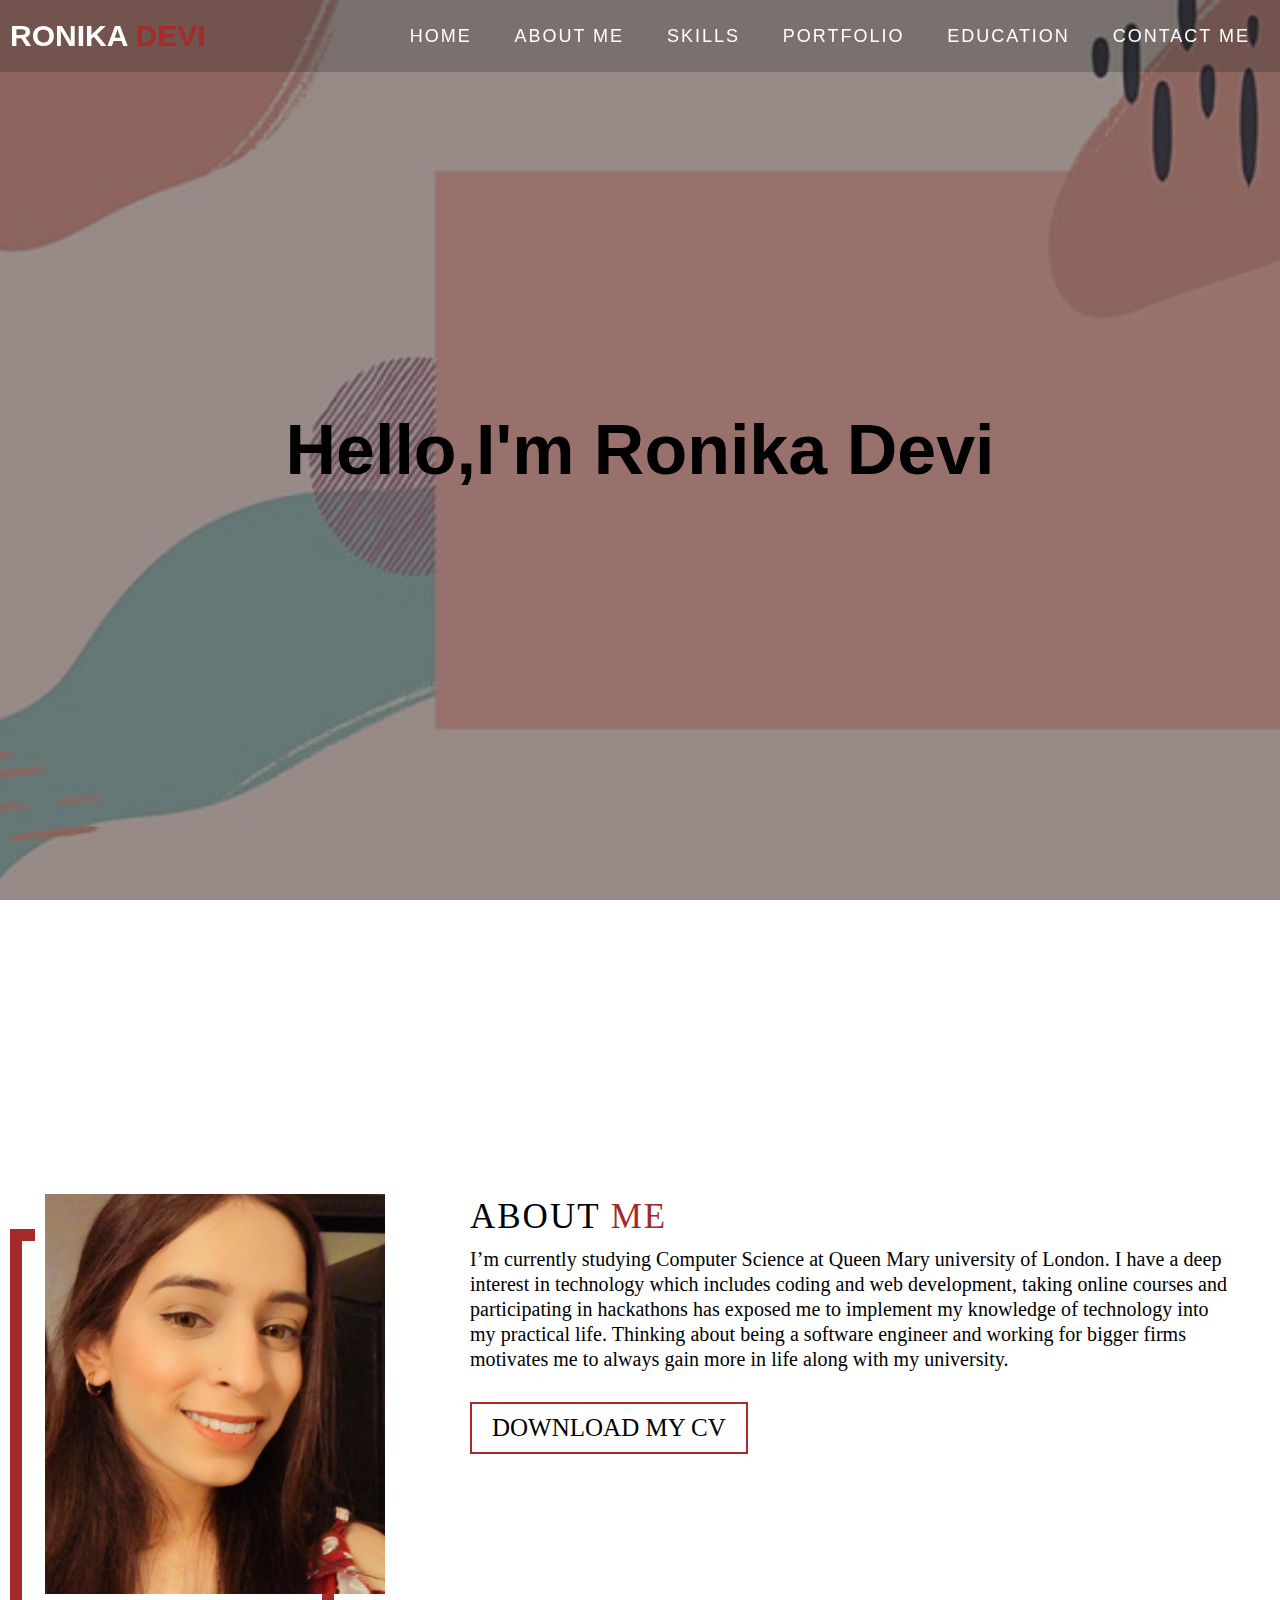
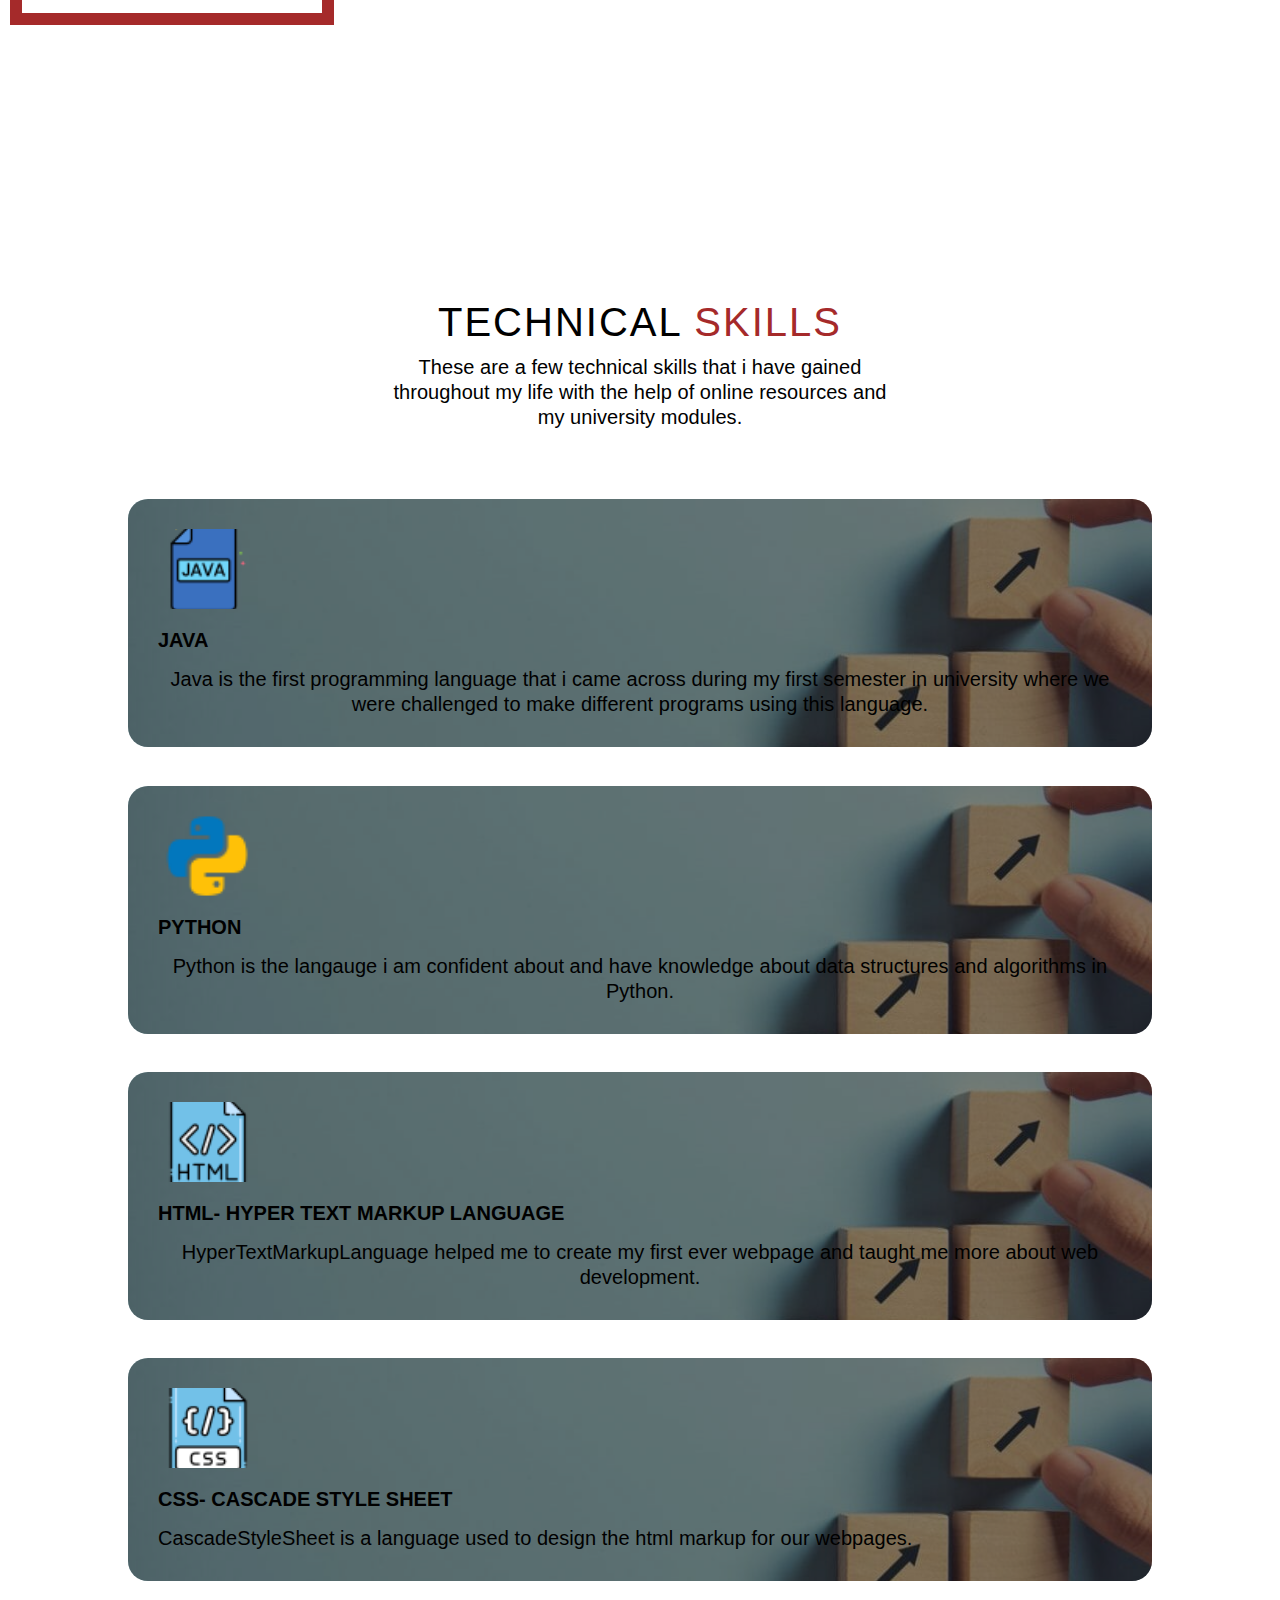
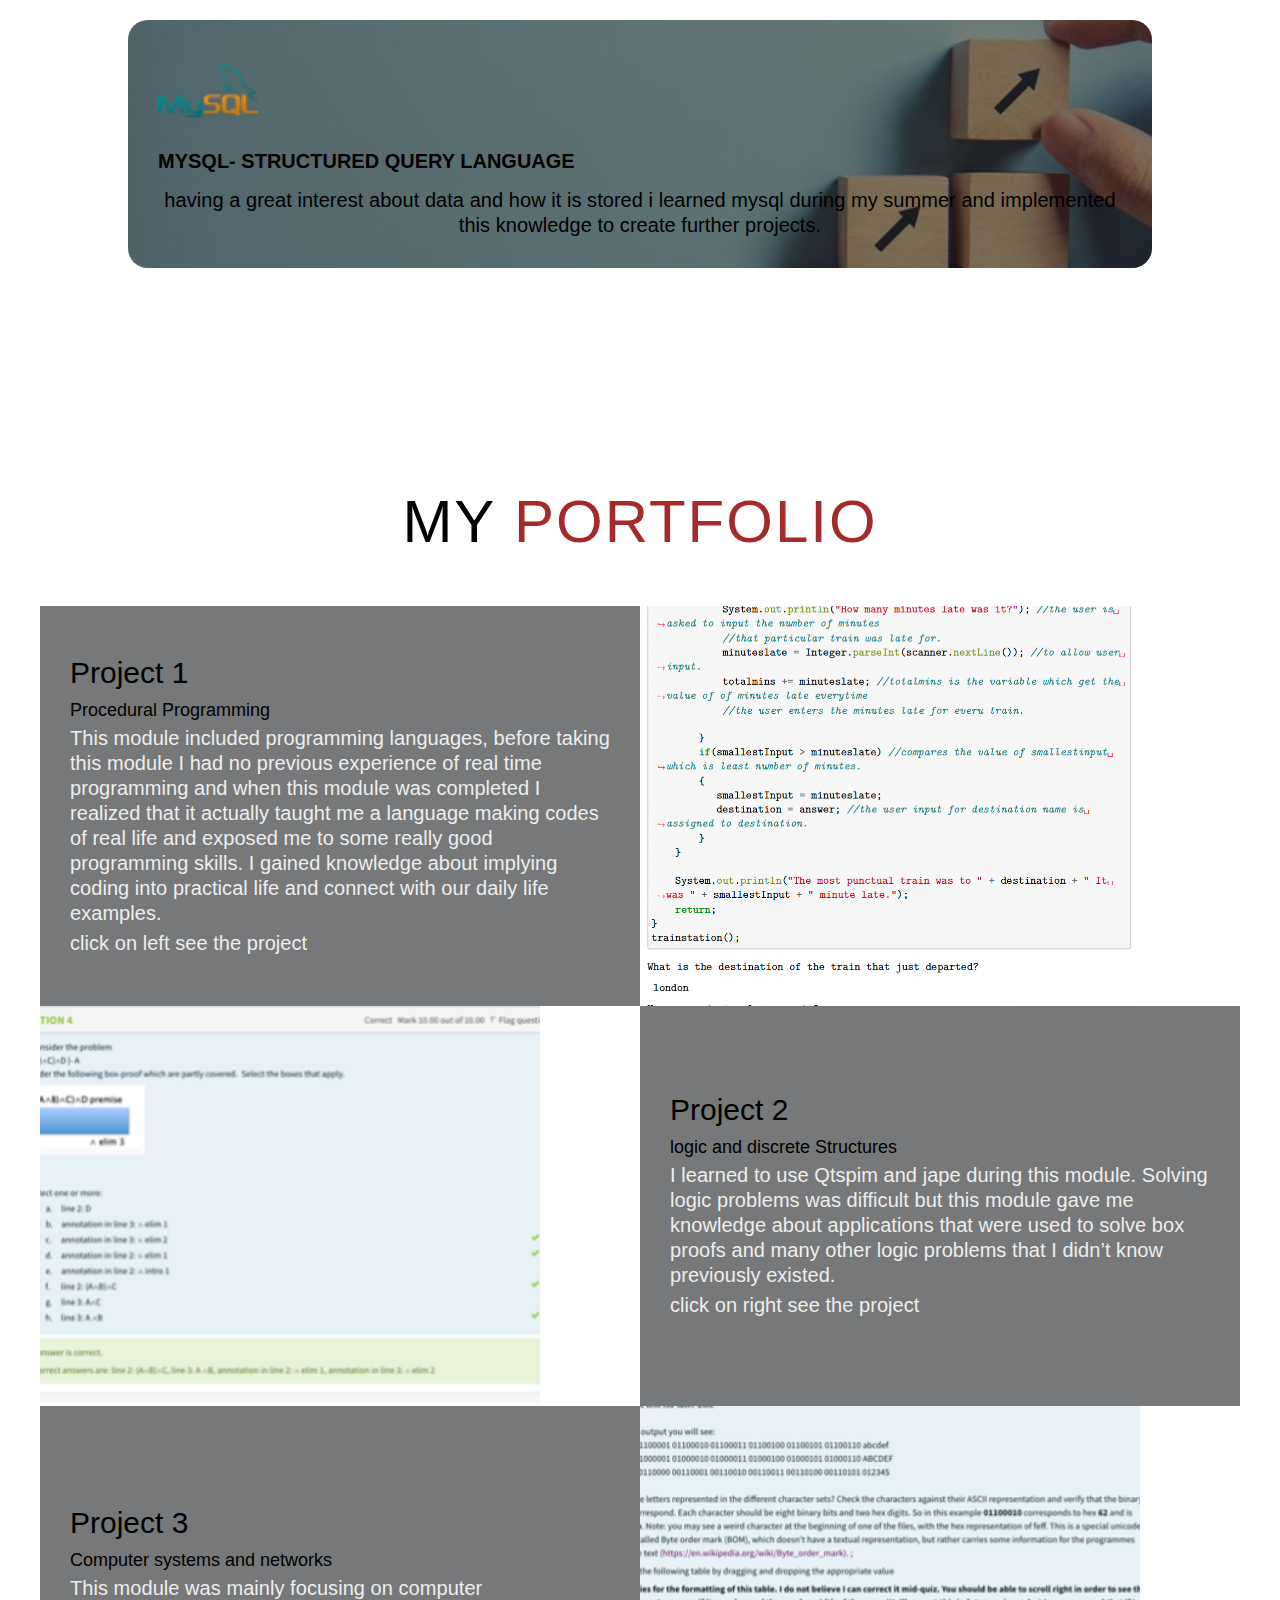
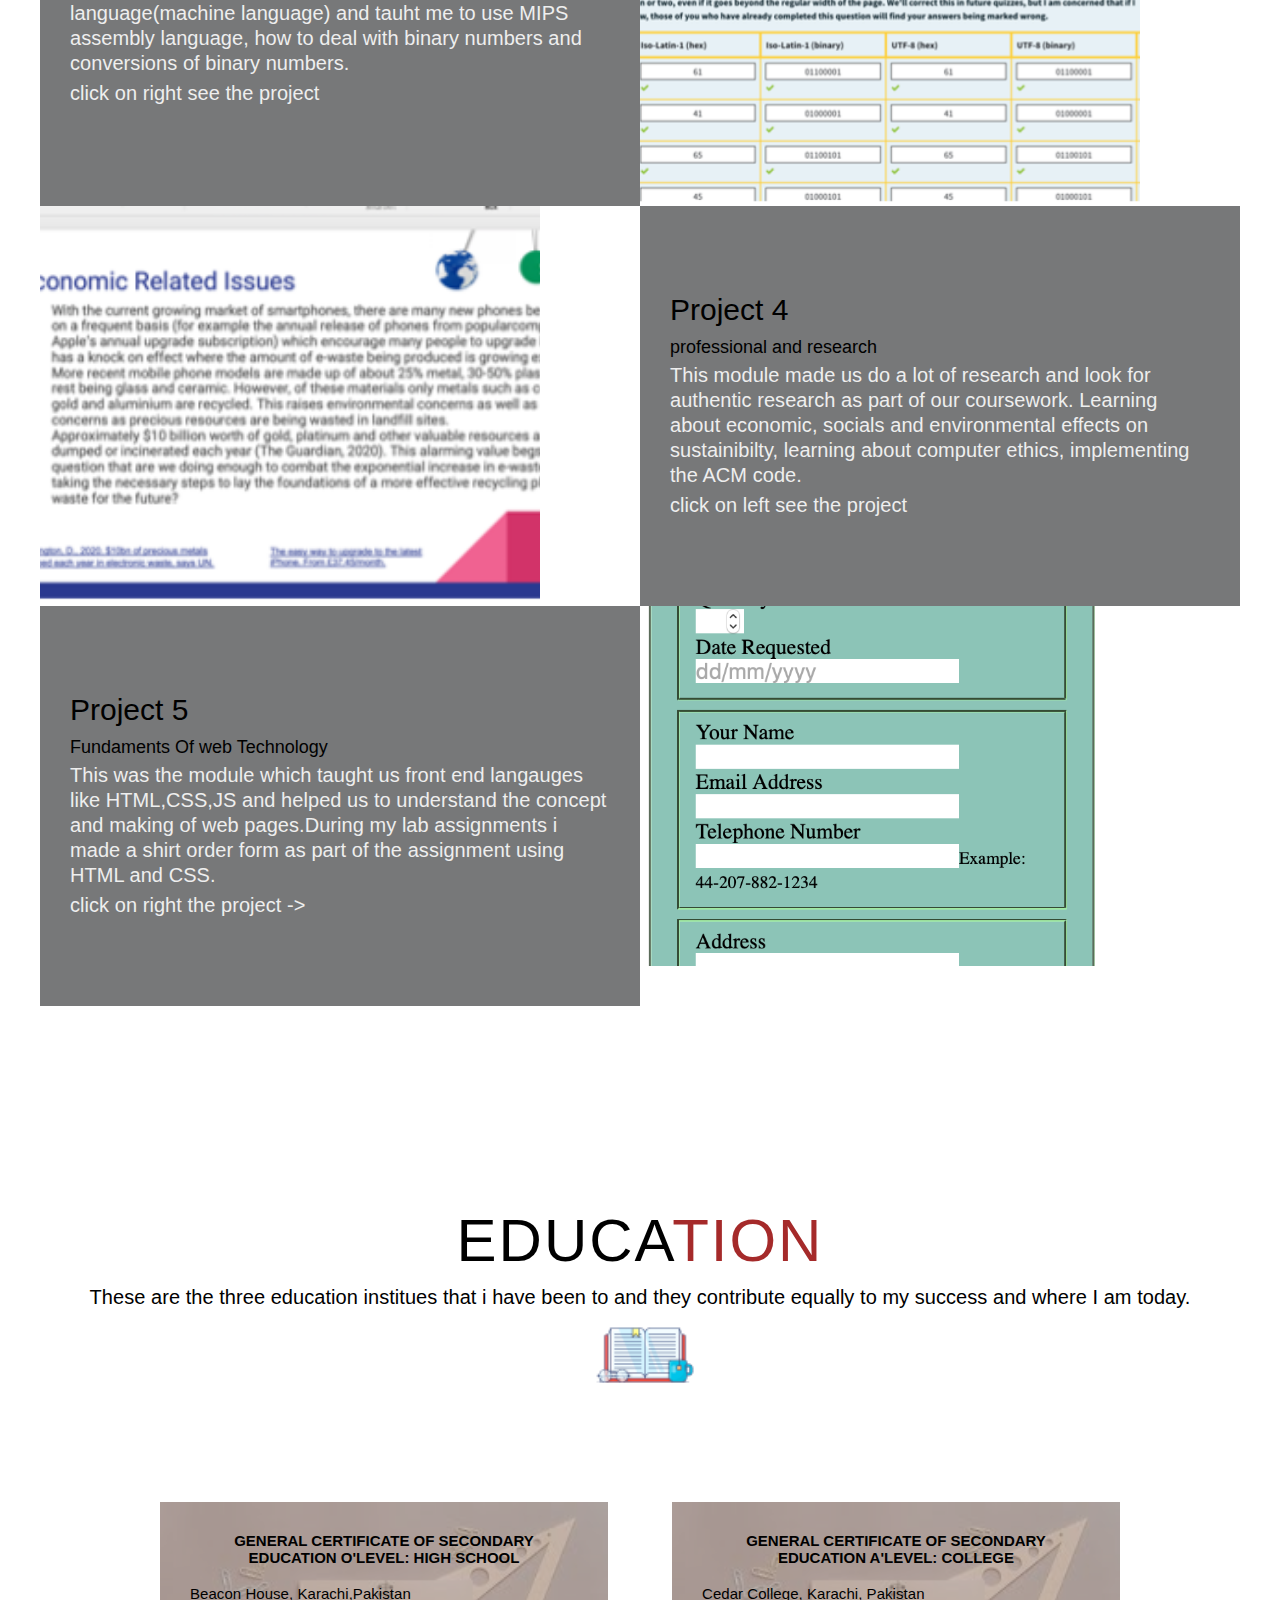
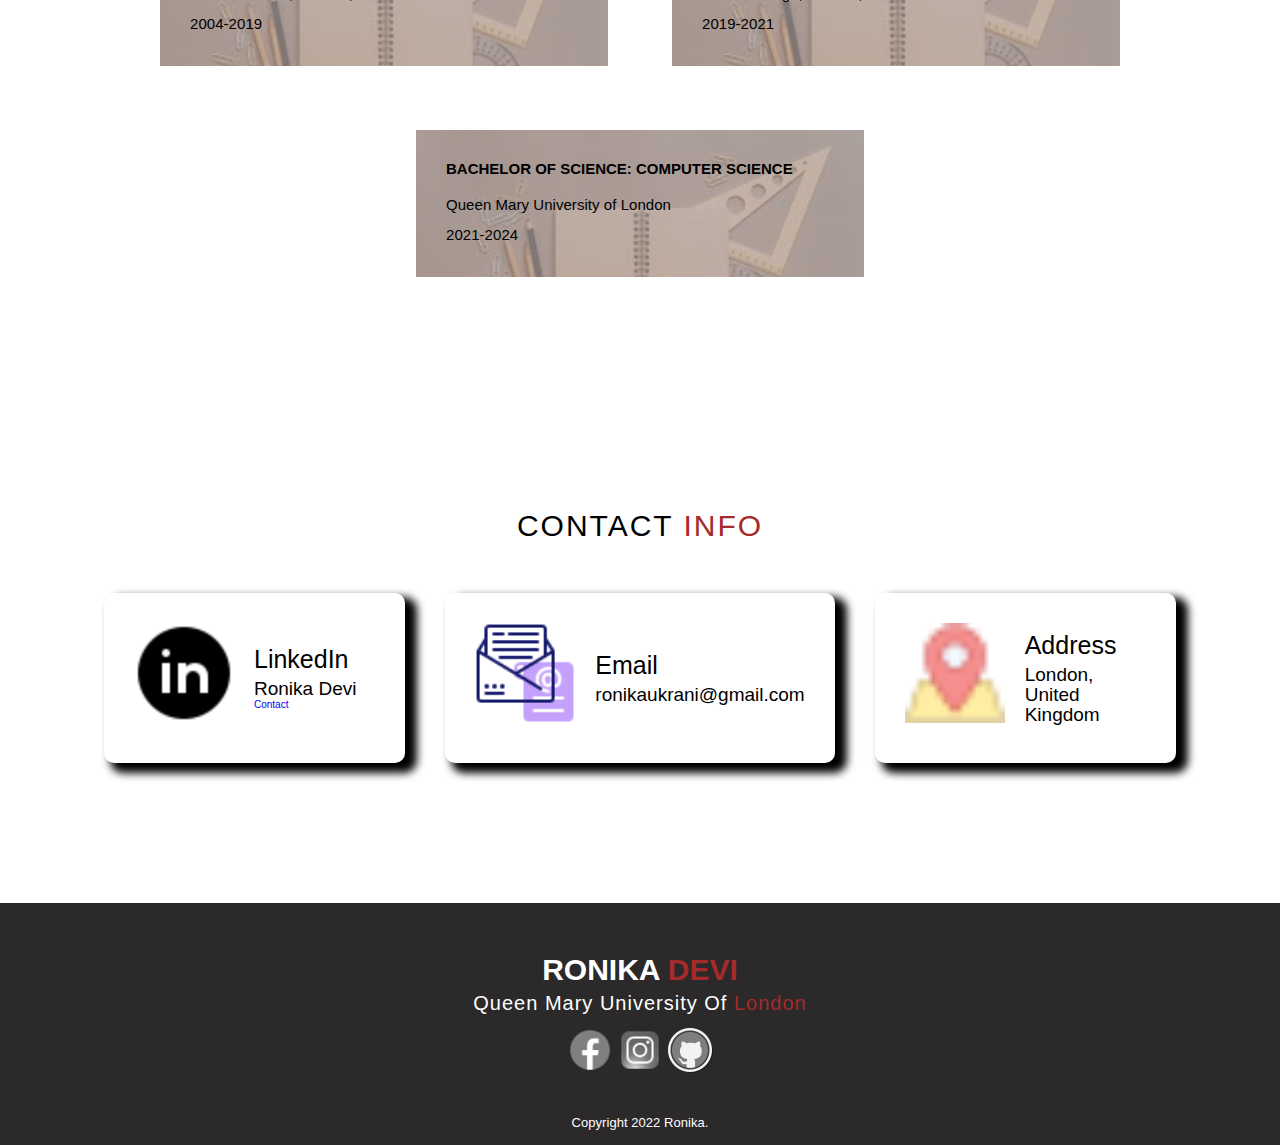
<file: index.html>
<!DOCTYPE html>
<html lang="en">
<head>
    <meta charset="UTF-8">
    <meta http-equiv="X-UA-Compatible" content="IE=edge">
    <meta name="viewport" content="width=device-width, initial-scale=1.0">
    <link rel="stylesheet" href="stylee.css">
    <title>Portfolio</title>
</head>
<body>
    <!--header-->
    <header id="header">
        <div class="header container">
            <div class="nav-bar">
                <div class="brand">
                    <a href="#first-page"><h1>RONIKA <span>DEVI</span></h1></a>
                    </a>
                </div>
                <div class="nav-list">
                    <div class="hamburger"><div class="bar"></div></div>
                    <ul>
                        <li><a href="#first-page" data-after="Home">HOME</a></li>
                        <li><a href="#about" data-after="ABOUT" >ABOUT ME</a></li>
                        <li><a href="#skills" data-after="SKILLS">SKILLS</a></li>
                        <li><a href="#projects" data-after="PORTFOLIO">PORTFOLIO</a></li>
                        <li><a href="#education" data-after="EDUCATION">EDUCATION</a></li>
                        <li><a href="#contact" data-after="CONTACT">CONTACT ME</a></li>
                    </ul>
                </div>
            </div>
        </div>
    </header>
    <!--first page-->
    <section id="first-page">
        <div class="first-page container">
            <h1>Hello,   </h1>
            <h1> I'm Ronika Devi </h1>

        </div>
    </section>
    <!--About section-->
    <section id="about">
        <div class="about container">
            <div class="col-left"> 
                <figure class="about-img">
                    <img src="myimage.png" style="width:340px;height:400px;"alt=img>
                </figure>
            </div>
            <div class="col-right">
                <hgroup>
                <h1 class="section-title">ABOUT<span> ME</span></h1>
                </hgroup>
                <p>I’m currently studying Computer Science at Queen Mary
                    university of London. I have a deep interest in technology
                    which includes coding and web development, taking online courses and participating in hackathons
                    has exposed me to implement my knowledge of technology into my practical life.
                    Thinking about being a software engineer and working for bigger firms motivates me to always gain
                    more in life along with my university. </p>
                    <a href="ronikaa_devi_CV.docx" target="_blank" class="cta">Download My Cv</a>
            </div>
        </div>
    </section>
    <!--skills section-->
    <section id="skills">
        <div class="skills container">
            <div class="skill-top">
                <h1 class="section-title">Technical <span>Skills</span></h1>
                <p>These are a few technical skills that i have gained throughout my life with the help of online resources and my university modules.
                </p>
            </div>
            <div class="skill-bottom">
                <div class="skill-item">
                    <div class="icon"><img src="javaicon.png"></div>
                    <h2>JAVA</h2>
                    <p>Java is the first programming language that i came across during my first semester in university where we were 
                    challenged to make different programs using this language.
                    </p> 
                </div>
                <div class="skill-item">
                    <div class="icon"><img src="python.png"></div>
                    <h2>PYTHON</h2>
                    <p> Python is the langauge i am confident about and have knowledge about data structures and algorithms in Python.
                    </p> 
                </div>
                <div class="skill-item">
                    <div class="icon"><img src="htmlicon.png"></div>
                    <h2>HTML- Hyper Text Markup Language</h2>
                    <p>HyperTextMarkupLanguage helped me to create my first ever webpage and taught me more about web development.
                    </p> 
                </div>
                <div class="skill-item">
                    <div class="icon"><img src="cssicon.png"></div>
                    <h2>CSS- Cascade Style Sheet</h2>
                    <p>CascadeStyleSheet is a language used to design the html markup for our webpages. 
                    </p> 
                </div>
                <div class="skill-item">
                    <div class="icon"><img src="mysql.png"></div>
                    <h2>MYSQL- Structured Query Language</h2>
                    <p>having a great interest about data and how it is stored i learned mysql during my summer and implemented this knowledge to create further projects.
                    </p> 
                </div>
            </div>
        </div>
    </section>

<!--MY projects-->
    <section id="projects">
        <div class="projects container">
            <div class="projects-header">
                <h1 class="section-title">MY <span>PORTFOLIO</span></h1>
            </div>
            <div class="all-projects">
                <div class="project-items">
                    <div class="project-info">
                        <h1>Project 1</h1>
                        <h2>Procedural Programming</h2>
                        <p>This module included programming languages, before taking this module I had no previous experience of real time programming and when this module was completed I realized that it actually taught me a language making codes of real life and exposed me to some really good programming skills.
                        I gained knowledge about implying coding into practical life and connect with our daily life examples. 
                        </p>
                        <p>click on left see the project</p>
                    </div>
                    <div class="project-img">
                        <a href="short7.pdf"><img src="image.png" target="_blank" style="width:500px;height:400px;"alt=img></a>
                    </div>
                </div>
                <div class="project-items">
                    <div class="project-info">
                        <h1>Project 2</h1>
                        <h2>logic and discrete Structures</h2>
                        <p>I learned to use Qtspim and jape during this module. Solving logic problems was difficult but this module gave me knowledge about applications that were used to solve box proofs and many other logic problems that I didn’t know previously existed. 
                        </p>
                        <p>click on right see the project</p>
                    </div>
                    <div class="project-img">
                        <a href="Doc3.pdf"><img src="Picture 1.png" target="_blank" style="width:500px;height:400px;"alt=img></a>
                    </div>
                </div>
                <div class="project-items">
                    <div class="project-info">
                        <h1>Project 3</h1>
                        <h2>Computer systems and networks</h2>
                        <p>This module was mainly focusing on computer language(machine language) and tauht me to use MIPS assembly language, how to deal with binary numbers and conversions of binary numbers.
                        </p>
                        <p>click on right see the project</p>
                    </div>
                    <div class="project-img">
                        <a href="Doc4.pdf"><img src="Picture 2.png" target="_blank" style="width:500px;height:400px;"alt=img></a>
                    </div>
                </div>
                <div class="project-items">
                    <div class="project-info">
                        <h1>Project 4</h1>
                        <h2>professional and research</h2>
                        <p>This module made us do a lot of research and look for authentic research as part of our coursework. Learning about economic, socials and environmental effects on sustainibilty, learning about computer ethics, implementing the ACM code.
                        </p>
                        <p>click on left see the project</p>
                    </div>
                    <div class="project-img">
                        <a href="Group22.7_ECS427U_assignment2-2-converted-compressed.pdf"> <img src="Picture 3.png" target="_blank" style="width:500px;height:400px;"alt=img></a>
                    </div>
                </div>
                <div class="project-items">
                    <div class="project-info">
                        <h1>Project 5</h1>
                        <h2>Fundaments Of web Technology</h2>
                        <p>This was the module which taught us front end langauges like HTML,CSS,JS and helped us to understand the concept and making of web pages.During my lab assignments i made a shirt order form as part of the assignment using HTML and CSS.
                        </p>
                        <p>click on right the project -></p>
                    </div>
                    <div class="project-img">
                        <a href="exercise4.html"><img src="picture5.png" target="_blank" style="width:500px;height:360px;"></a>
                    </div>
                </div>
            </div>
        </div>
    </section>
<!--education section-->
    <section id="education">
        <div class="education container">
            <div class="education-top">
                <h1 class="section-title">EDUCA<span>TION</span></h1>
                <p>These are the three education institues that i have been to and they contribute equally to my success and where I am today.
                </p></div>
                <div class="icon"><img src="education.png">
            </div>
            <div class="education-bottom">
                <div class="education-item">
                    <h2>General Certificate of Secondary Education O'Level: High School</h2>
                    <p>Beacon House, Karachi,Pakistan
                    </p><p>2004-2019</p>
                </div>
                <div class="education-item">
                    <h2>General Certificate of Secondary Education A'Level: College</h2>
                    <p>Cedar College, Karachi, Pakistan</p><p>2019-2021</p>
                </div>
                <div class="education-item">
                    <h2>Bachelor of Science: Computer Science</span></h2>
                    <p>Queen Mary University of London</p><p>2021-2024</p>
                </div>
            </div>
        </div>
    </section>        
    <!--Contact section-->
    <section id="contact">
        <div class="contact container">
            <h1 class="section-title">CONTACT <span>INFO</span></h1>
            <div class="contact-items">
                <div class="contact-item">
                    <div class="icon">
                        <img src="IMG_3657.PNG">
                    </div>
                    <hgroup class="contact-info">
                        <h1>LinkedIn</h1>
                        <h2>Ronika Devi</h2>
                        <a href="https://www.linkedin.com/in/ronika-devi-717582236" target="_blank">Contact</a>
                    </hgroup>    
                </div>
                <div class="contact-item">
                    <div class="icon">
                        <img src="emailicon.png">
                    </div>
                    <hgroup class="contact-info">
                        <h1>Email</h1>
                        <h2>ronikaukrani@gmail.com</h2>
                    </hgroup>    
                </div>
                <div class="contact-item">
                    <div class="icon">
                        <img src="addressicon.png">
                    </div>
                    <hgroup class="contact-info">
                        <h1>Address</h1>
                        <h2>London, United Kingdom</h2>
                    </hgroup>    
                </div>
            </div>
        </div>
    </section>
<!--Footer-->
    <footer id="footer">
        <div class="footer container">
            <div class="brand">
                <h1>Ronika<span> Devi</span></h1></div>
            <h2>Queen Mary University Of <span>London</span></h2>
            <div class="social-icon">
                <div class="social-item">
                    <a href="https://www.facebook.com"><img src="fbicon.png" style="width:50px;height:50px;"></a>
                </div>
                <div class="social-item">
                    <a href="https://www.instagram.com/ronika.ukrani/"><img src="instaicon.png" style="width:50px;height:50px;"></a>
                </div>
                <div class="social-item">
                    <a href="https://github.com"><img src="githubicon.png" style="width:50px;height:50px;"></a>
                </div>
            </div>
            <p>Copyright 2022 Ronika.</p>
        </div>
    </footer> 
    <script src="style.js"></script>
</body>
</html>
</file>
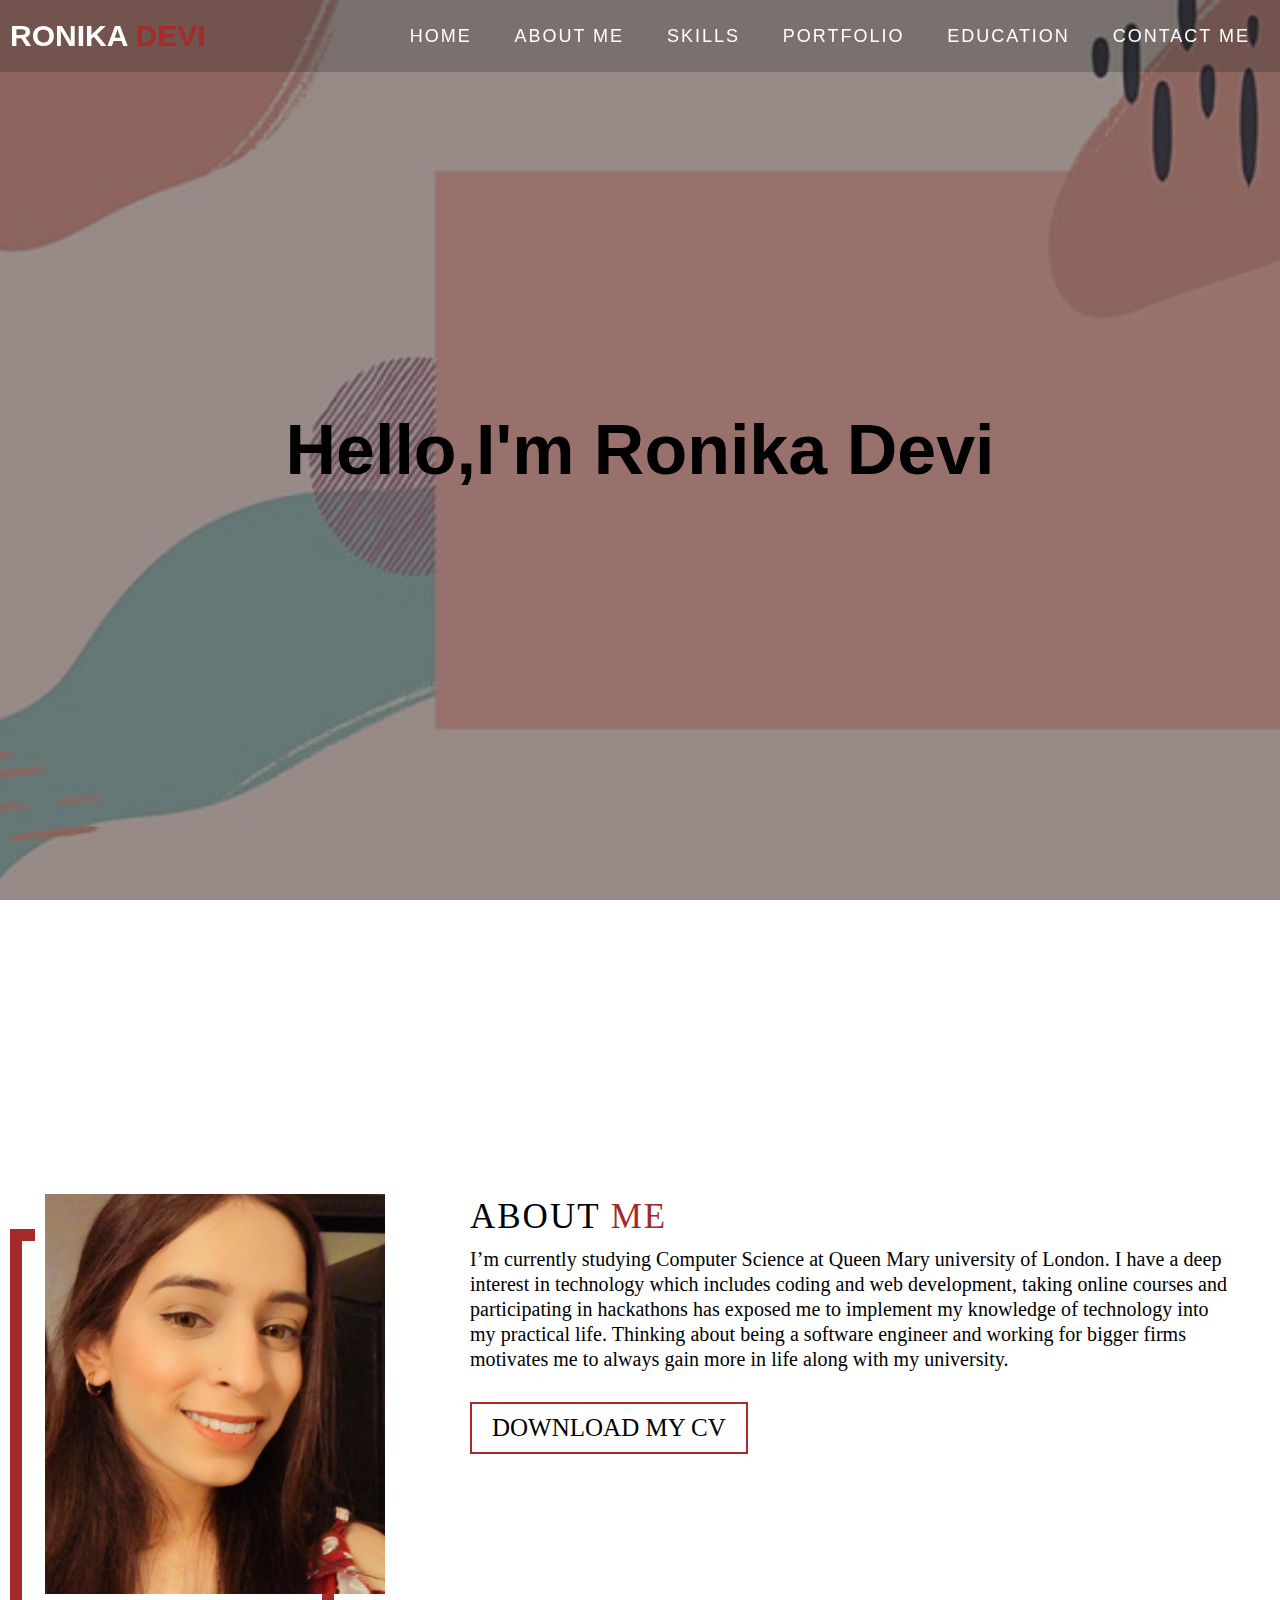
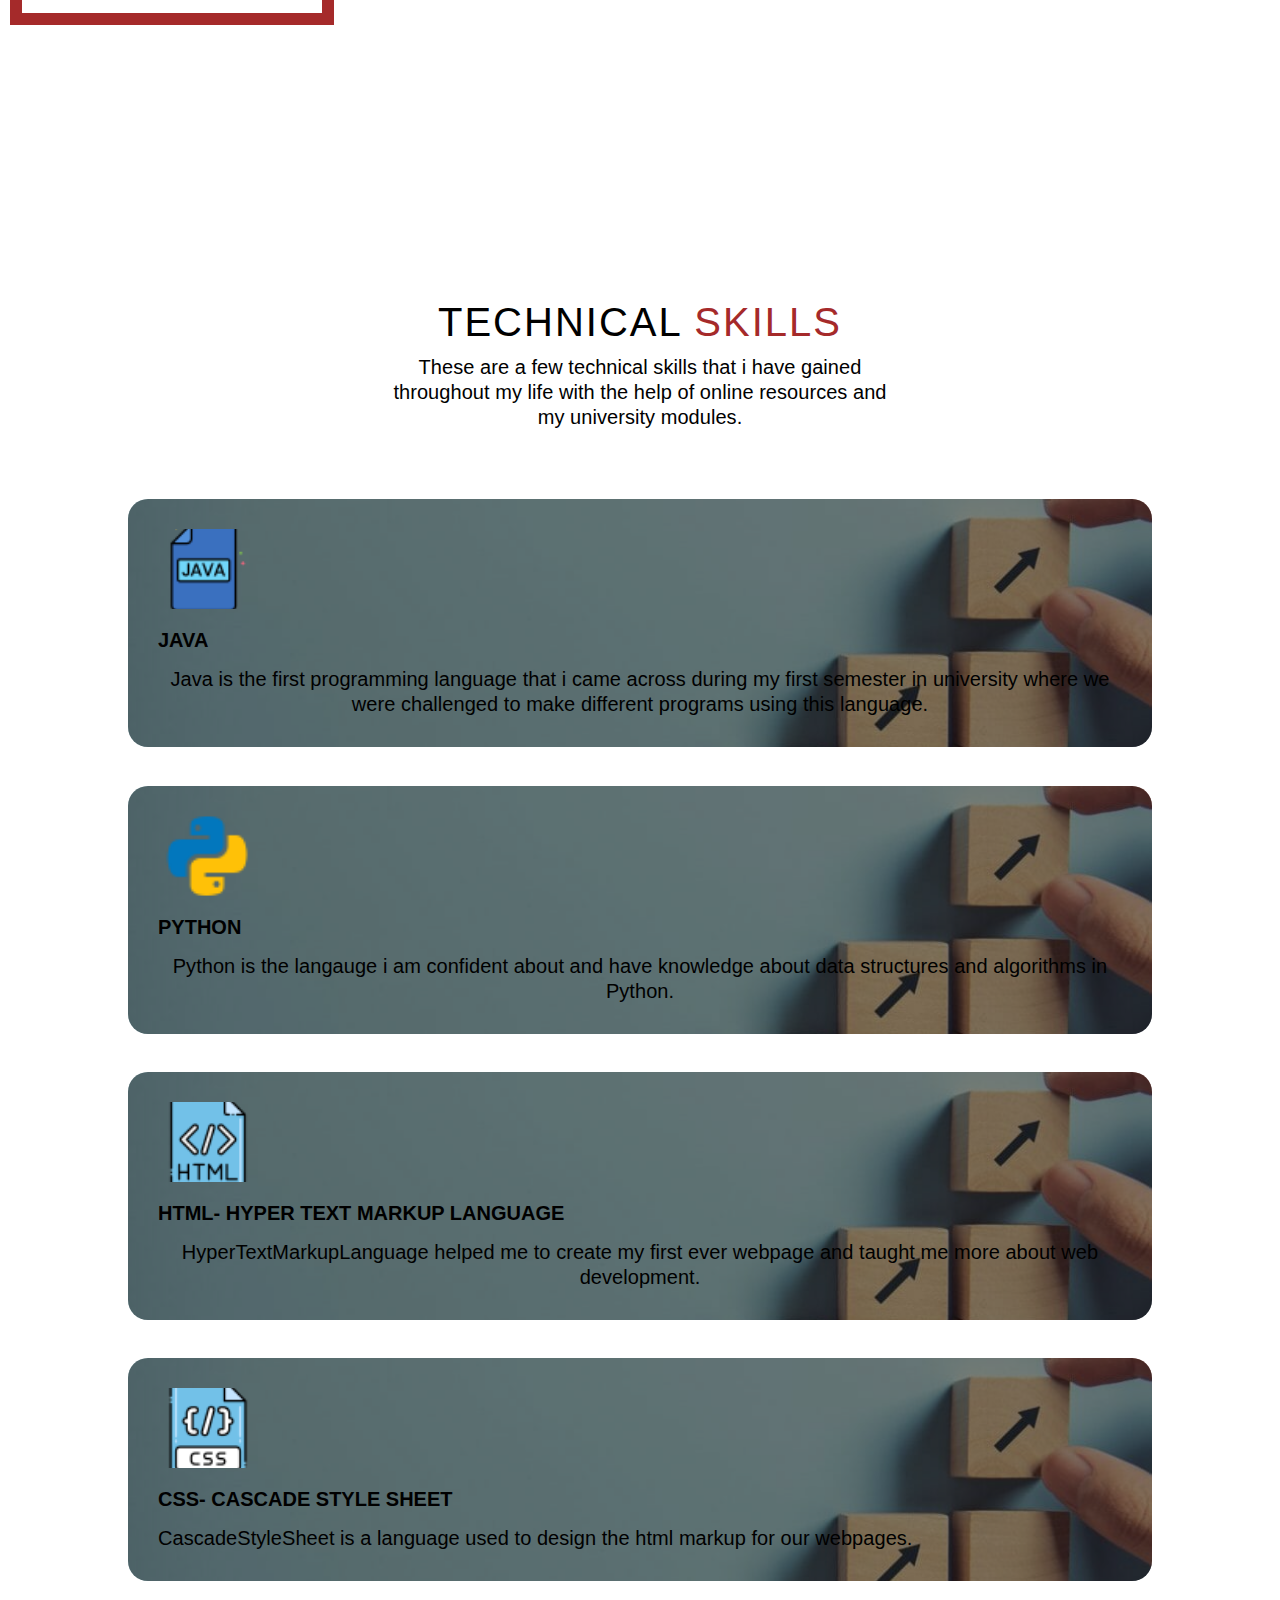
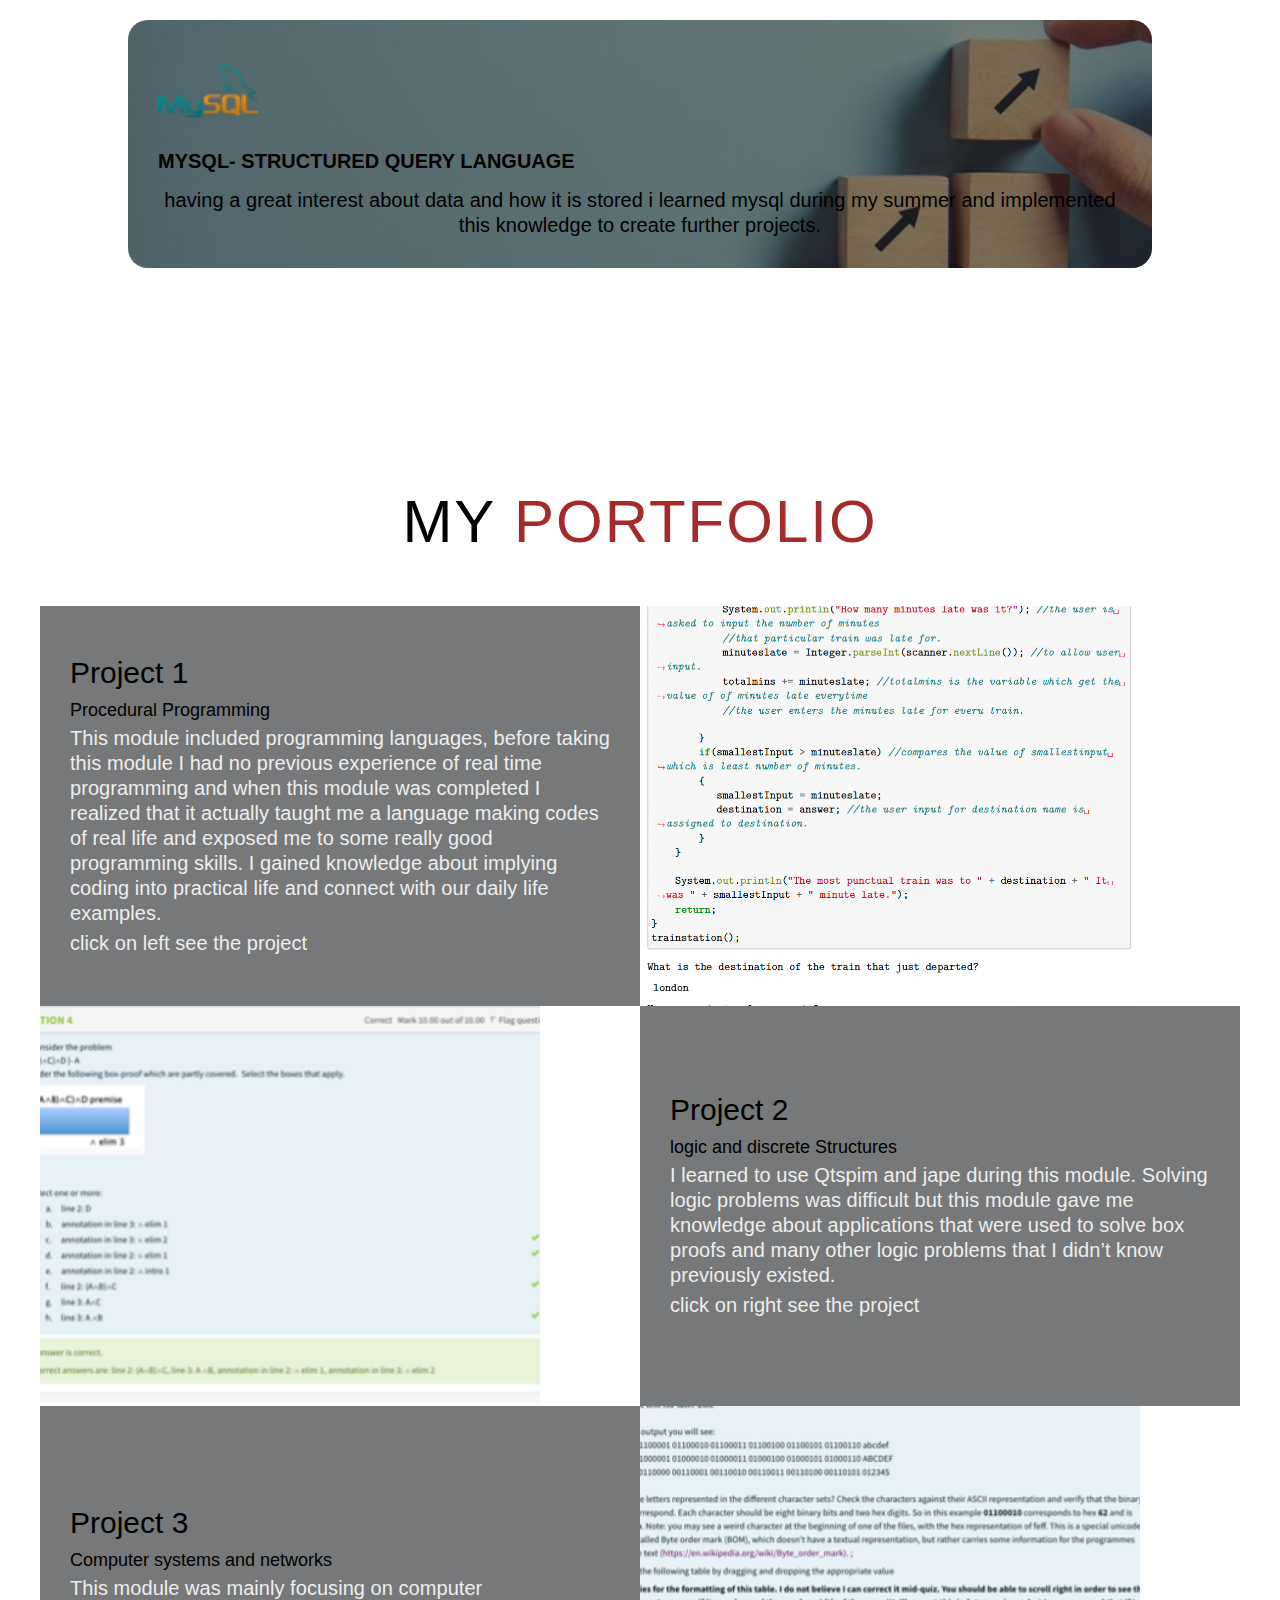
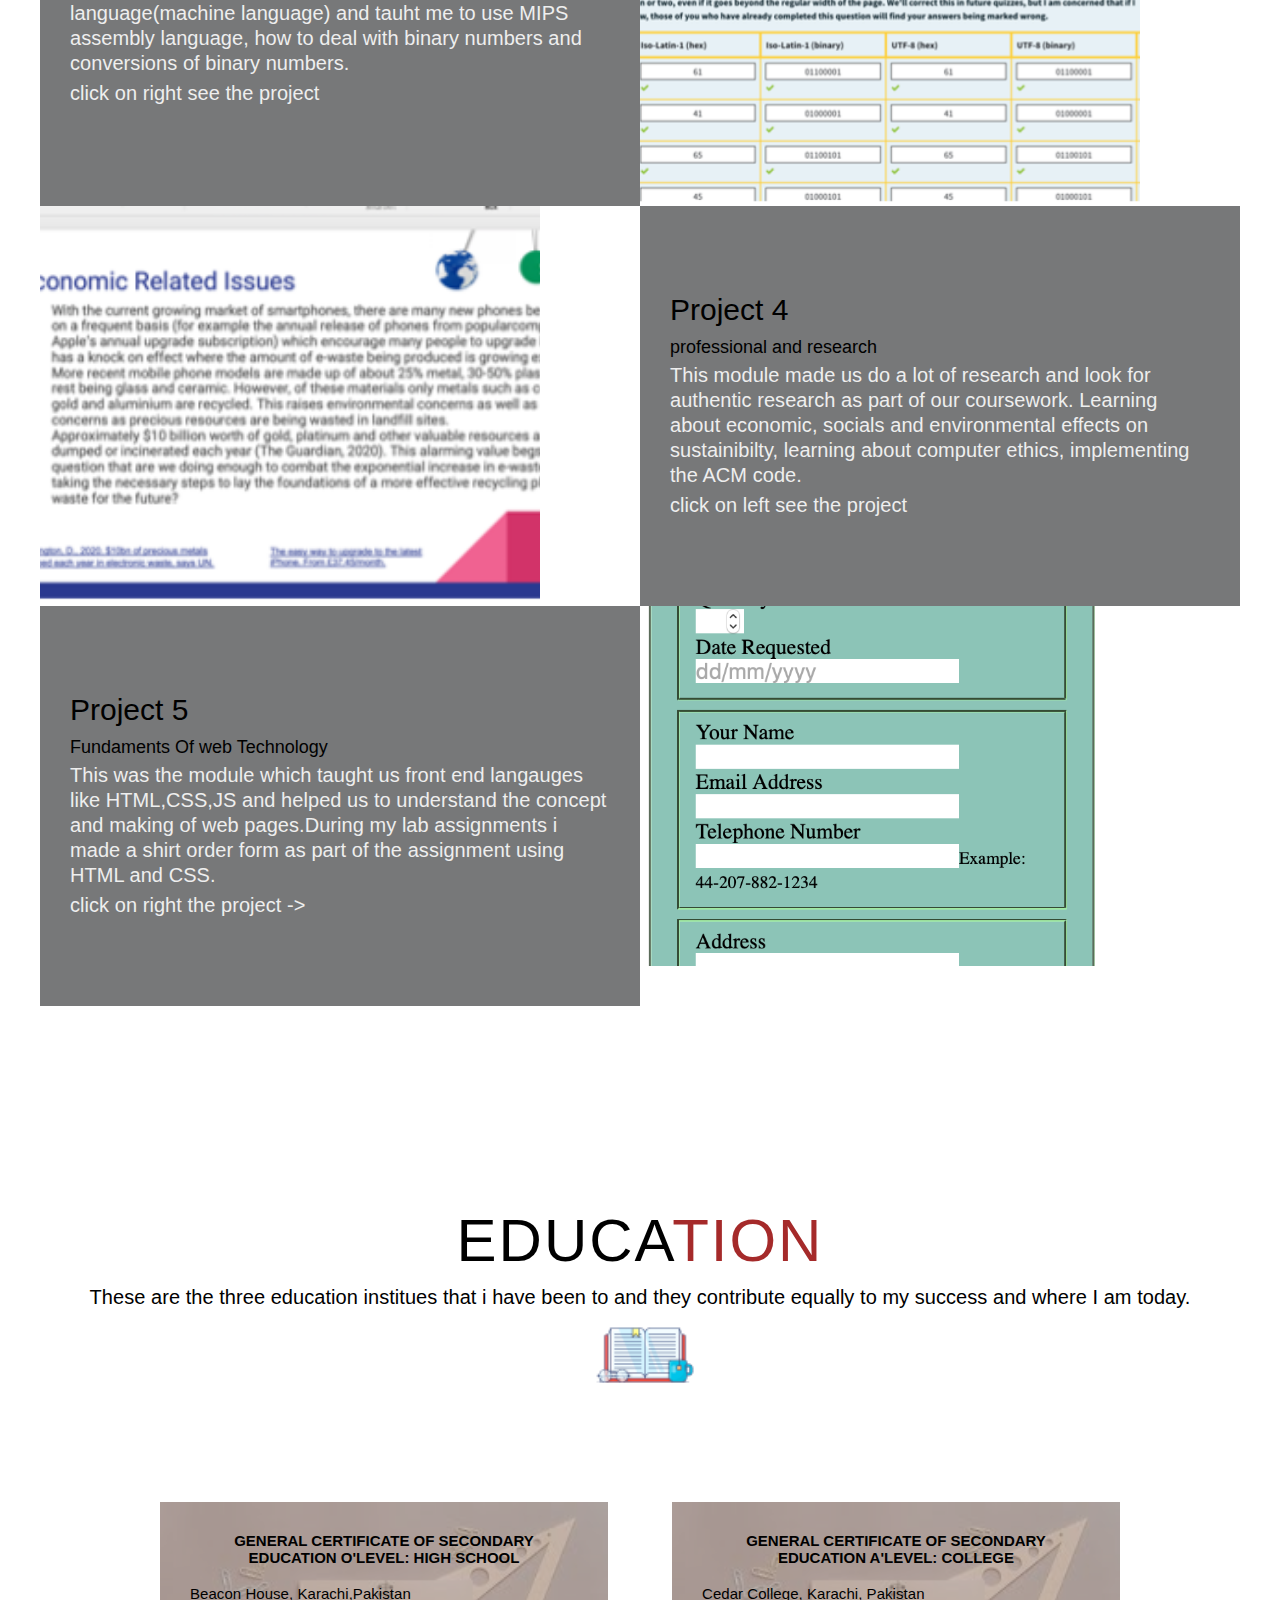
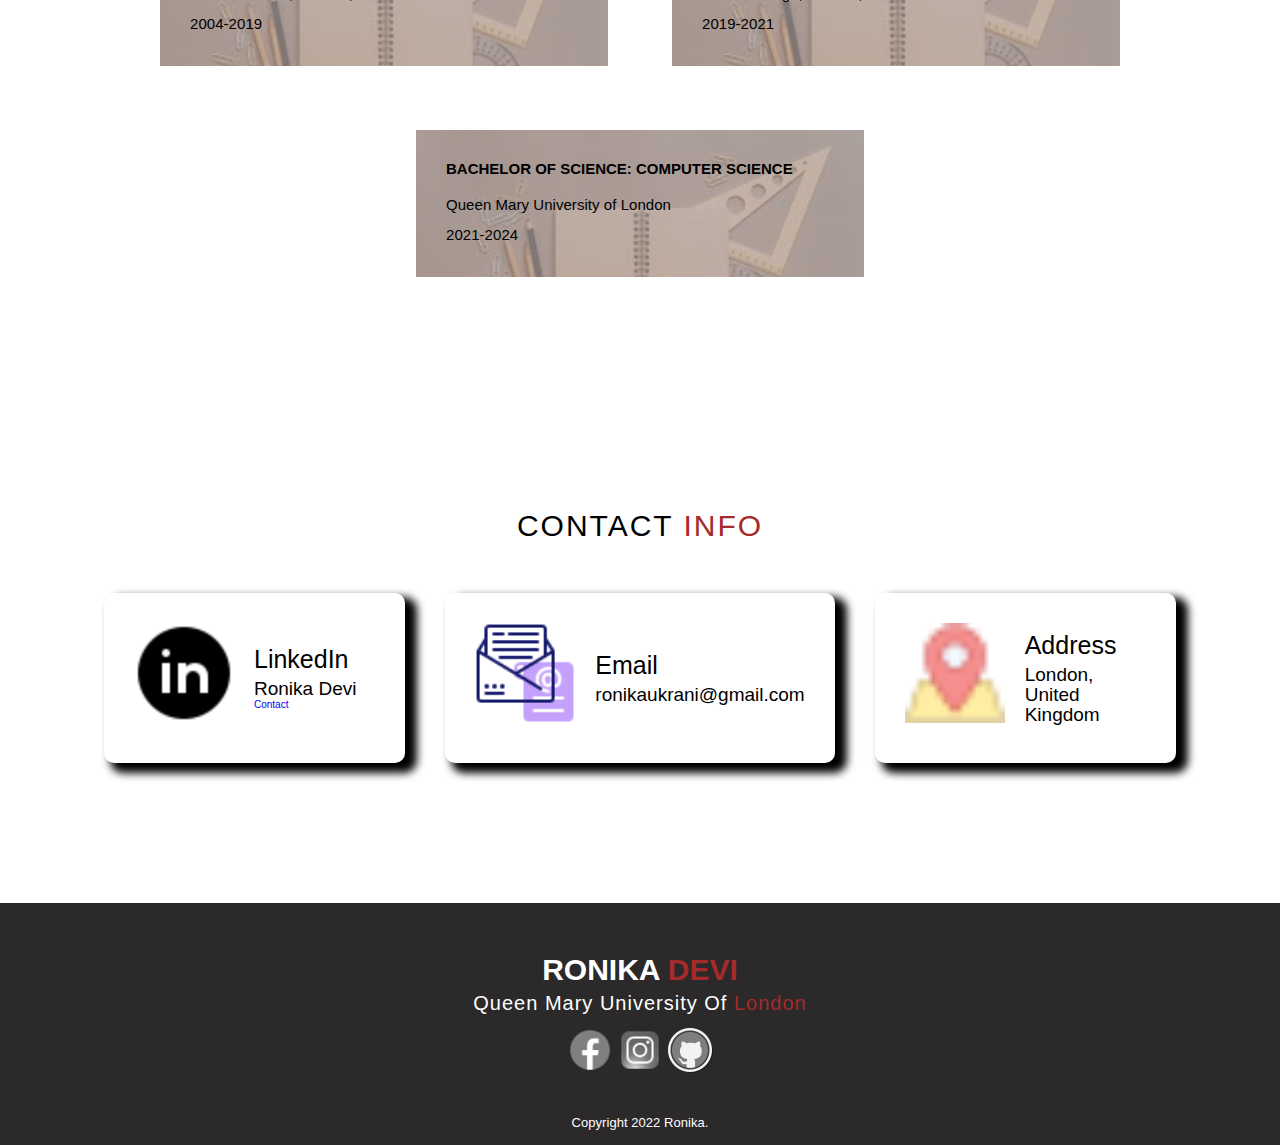
<file: indexx.html>
<!DOCTYPE html>
<html lang="en">
<head>
    <meta charset="UTF-8">
    <meta http-equiv="X-UA-Compatible" content="IE=edge">
    <meta name="viewport" content="width=device-width, initial-scale=1.0">
    <link rel="stylesheet" href="stylee.css">
    <title>Portfolio</title>
</head>
<body>
    <!--header-->
    <header id="header">
        <div class="header container">
            <div class="nav-bar">
                <div class="brand">
                    <a href="#first-page"><h1>RONIKA <span>DEVI</span></h1></a>
                    </a>
                </div>
                <div class="nav-list">
                    <div class="hamburger"><div class="bar"></div></div>
                    <ul>
                        <li><a href="#first-page" data-after="Home">HOME</a></li>
                        <li><a href="#about" data-after="ABOUT" >ABOUT ME</a></li>
                        <li><a href="#skills" data-after="SKILLS">SKILLS</a></li>
                        <li><a href="#projects" data-after="PORTFOLIO">PORTFOLIO</a></li>
                        <li><a href="#education" data-after="EDUCATION">EDUCATION</a></li>
                        <li><a href="#contact" data-after="CONTACT">CONTACT ME</a></li>
                    </ul>
                </div>
            </div>
        </div>
    </header>
    <!--first page-->
    <section id="first-page">
        <div class="first-page container">
            <h1>Hello,   </h1>
            <h1> I'm Ronika Devi </h1>

        </div>
    </section>
    <!--About section-->
    <section id="about">
        <div class="about container">
            <div class="col-left"> 
                <figure class="about-img">
                    <img src="myimage.png" style="width:340px;height:400px;"alt=img>
                </figure>
            </div>
            <div class="col-right">
                <hgroup>
                <h1 class="section-title">ABOUT<span> ME</span></h1>
                </hgroup>
                <p>I’m currently studying Computer Science at Queen Mary
                    university of London. I have a deep interest in technology
                    which includes coding and web development, taking online courses and participating in hackathons
                    has exposed me to implement my knowledge of technology into my practical life.
                    Thinking about being a software engineer and working for bigger firms motivates me to always gain
                    more in life along with my university. </p>
                    <a href="ronikaa_devi_CV.docx" target="_blank" class="cta">Download My Cv</a>
            </div>
        </div>
    </section>
    <!--skills section-->
    <section id="skills">
        <div class="skills container">
            <div class="skill-top">
                <h1 class="section-title">Technical <span>Skills</span></h1>
                <p>These are a few technical skills that i have gained throughout my life with the help of online resources and my university modules.
                </p>
            </div>
            <div class="skill-bottom">
                <div class="skill-item">
                    <div class="icon"><img src="javaicon.png"></div>
                    <h2>JAVA</h2>
                    <p>Java is the first programming language that i came across during my first semester in university where we were 
                    challenged to make different programs using this language.
                    </p> 
                </div>
                <div class="skill-item">
                    <div class="icon"><img src="python.png"></div>
                    <h2>PYTHON</h2>
                    <p> Python is the langauge i am confident about and have knowledge about data structures and algorithms in Python.
                    </p> 
                </div>
                <div class="skill-item">
                    <div class="icon"><img src="htmlicon.png"></div>
                    <h2>HTML- Hyper Text Markup Language</h2>
                    <p>HyperTextMarkupLanguage helped me to create my first ever webpage and taught me more about web development.
                    </p> 
                </div>
                <div class="skill-item">
                    <div class="icon"><img src="cssicon.png"></div>
                    <h2>CSS- Cascade Style Sheet</h2>
                    <p>CascadeStyleSheet is a language used to design the html markup for our webpages. 
                    </p> 
                </div>
                <div class="skill-item">
                    <div class="icon"><img src="mysql.png"></div>
                    <h2>MYSQL- Structured Query Language</h2>
                    <p>having a great interest about data and how it is stored i learned mysql during my summer and implemented this knowledge to create further projects.
                    </p> 
                </div>
            </div>
        </div>
    </section>

<!--MY projects-->
    <section id="projects">
        <div class="projects container">
            <div class="projects-header">
                <h1 class="section-title">MY <span>PORTFOLIO</span></h1>
            </div>
            <div class="all-projects">
                <div class="project-items">
                    <div class="project-info">
                        <h1>Project 1</h1>
                        <h2>Procedural Programming</h2>
                        <p>This module included programming languages, before taking this module I had no previous experience of real time programming and when this module was completed I realized that it actually taught me a language making codes of real life and exposed me to some really good programming skills.
                        I gained knowledge about implying coding into practical life and connect with our daily life examples. 
                        </p>
                        <p>click on left see the project</p>
                    </div>
                    <div class="project-img">
                        <a href="short7.pdf"><img src="image.png" target="_blank" style="width:500px;height:400px;"alt=img></a>
                    </div>
                </div>
                <div class="project-items">
                    <div class="project-info">
                        <h1>Project 2</h1>
                        <h2>logic and discrete Structures</h2>
                        <p>I learned to use Qtspim and jape during this module. Solving logic problems was difficult but this module gave me knowledge about applications that were used to solve box proofs and many other logic problems that I didn’t know previously existed. 
                        </p>
                        <p>click on right see the project</p>
                    </div>
                    <div class="project-img">
                        <a href="Doc3.pdf"><img src="Picture 1.png" target="_blank" style="width:500px;height:400px;"alt=img></a>
                    </div>
                </div>
                <div class="project-items">
                    <div class="project-info">
                        <h1>Project 3</h1>
                        <h2>Computer systems and networks</h2>
                        <p>This module was mainly focusing on computer language(machine language) and tauht me to use MIPS assembly language, how to deal with binary numbers and conversions of binary numbers.
                        </p>
                        <p>click on right see the project</p>
                    </div>
                    <div class="project-img">
                        <a href="Doc4.pdf"><img src="Picture 2.png" target="_blank" style="width:500px;height:400px;"alt=img></a>
                    </div>
                </div>
                <div class="project-items">
                    <div class="project-info">
                        <h1>Project 4</h1>
                        <h2>professional and research</h2>
                        <p>This module made us do a lot of research and look for authentic research as part of our coursework. Learning about economic, socials and environmental effects on sustainibilty, learning about computer ethics, implementing the ACM code.
                        </p>
                        <p>click on left see the project</p>
                    </div>
                    <div class="project-img">
                        <a href="Group22.7_ECS427U_assignment2-2-converted-compressed.pdf"> <img src="Picture 3.png" target="_blank" style="width:500px;height:400px;"alt=img></a>
                    </div>
                </div>
                <div class="project-items">
                    <div class="project-info">
                        <h1>Project 5</h1>
                        <h2>Fundaments Of web Technology</h2>
                        <p>This was the module which taught us front end langauges like HTML,CSS,JS and helped us to understand the concept and making of web pages.During my lab assignments i made a shirt order form as part of the assignment using HTML and CSS.
                        </p>
                        <p>click on right the project -></p>
                    </div>
                    <div class="project-img">
                        <a href="exercise4.html"><img src="picture5.png" target="_blank" style="width:500px;height:360px;"></a>
                    </div>
                </div>
            </div>
        </div>
    </section>
<!--education section-->
    <section id="education">
        <div class="education container">
            <div class="education-top">
                <h1 class="section-title">EDUCA<span>TION</span></h1>
                <p>These are the three education institues that i have been to and they contribute equally to my success and where I am today.
                </p></div>
                <div class="icon"><img src="education.png">
            </div>
            <div class="education-bottom">
                <div class="education-item">
                    <h2>General Certificate of Secondary Education O'Level: High School</h2>
                    <p>Beacon House, Karachi,Pakistan
                    </p><p>2004-2019</p>
                </div>
                <div class="education-item">
                    <h2>General Certificate of Secondary Education A'Level: College</h2>
                    <p>Cedar College, Karachi, Pakistan</p><p>2019-2021</p>
                </div>
                <div class="education-item">
                    <h2>Bachelor of Science: Computer Science</span></h2>
                    <p>Queen Mary University of London</p><p>2021-2024</p>
                </div>
            </div>
        </div>
    </section>        
    <!--Contact section-->
    <section id="contact">
        <div class="contact container">
            <h1 class="section-title">CONTACT <span>INFO</span></h1>
            <div class="contact-items">
                <div class="contact-item">
                    <div class="icon">
                        <img src="IMG_3657.PNG">
                    </div>
                    <hgroup class="contact-info">
                        <h1>LinkedIn</h1>
                        <h2>Ronika Devi</h2>
                        <a href="https://www.linkedin.com/in/ronika-devi-717582236" target="_blank">Contact</a>
                    </hgroup>    
                </div>
                <div class="contact-item">
                    <div class="icon">
                        <img src="emailicon.png">
                    </div>
                    <hgroup class="contact-info">
                        <h1>Email</h1>
                        <h2>ronikaukrani@gmail.com</h2>
                    </hgroup>    
                </div>
                <div class="contact-item">
                    <div class="icon">
                        <img src="addressicon.png">
                    </div>
                    <hgroup class="contact-info">
                        <h1>Address</h1>
                        <h2>London, United Kingdom</h2>
                    </hgroup>    
                </div>
            </div>
        </div>
    </section>
<!--Footer-->
    <footer id="footer">
        <div class="footer container">
            <div class="brand">
                <h1>Ronika<span> Devi</span></h1></div>
            <h2>Queen Mary University Of <span>London</span></h2>
            <div class="social-icon">
                <div class="social-item">
                    <a href="https://www.facebook.com"><img src="fbicon.png" style="width:50px;height:50px;"></a>
                </div>
                <div class="social-item">
                    <a href="https://www.instagram.com/ronika.ukrani/"><img src="instaicon.png" style="width:50px;height:50px;"></a>
                </div>
                <div class="social-item">
                    <a href="https://github.com"><img src="githubicon.png" style="width:50px;height:50px;"></a>
                </div>
            </div>
            <p>Copyright 2022 Ronika.</p>
        </div>
    </footer> 
    <script src="style.js"></script>
</body>
</html>
</file>
<file: stylee.css>
*{
    padding: 0;
    margin:0;
    box-sizing: border-box;
    

}
html{
    font-size: 10px;
    font-family: sans-serif;
    scroll-behavior: smooth;
}
a{
    text-decoration: none;

}
.container{
    min-height: 100vh;
    display: flex;
    width: 100%;
    align-items: center;
    justify-content: center;
}
img{
    height: 100%;
    width: 100px;
    object-fit: cover;
}
p{
    color: black;
    font-size: 2rem;
    margin-top: 5px;
    line-height: 2.5rem;
    font-weight: 300;
    letter-spacing: 0.005rem;
}
.section-title{
    font-size: 3rem;
    font-weight: 300;
    color:black;
    margin-bottom: 10px;
    text-transform: uppercase;
    letter-spacing: 0.2rem;
    text-align: center;
}
.section-title span{
    color: brown;
}
.cta{
    display: inline-block;
    padding: 10px 30px;
    color:white;
    background-color: transparent;
    border: 2px solid brown;
    font-size: 2rem;
    text-transform: uppercase;
    margin-top: 30px;
    transition: 0.3s ease;
    transition-property: background-color, color;
}
.cta:hover{
    color: white;
    background-color: brown;
}
.brand h1{
    font-size: 3rem;
    text-transform: uppercase;
    color:white;
}
.brand h1 span{
    color: brown;
}
/*header*/ 
#header {
    position: fixed;
    z-index: 1000;
    left: 0;
    top: 0;
    width: 100vw;
    height: auto;
}
#header .header{
    min-height: 8vh;
    background-color: rgba(31, 30, 30, 0.24);
    transition: 0.3s ease background-color;
}
#header .nav-bar{
    display: flex;
    align-items: center;
    justify-content: space-between;
    height: 100%;
    width: 100%;
    max-width: 1300px;
    padding: 0 10px;

}
#header .nav-list ul{
    list-style: none;
    position: absolute;
    background-color: rgb(31, 30, 30);
    width: 100vw;
    height: 100vh;
    left: 100%;
    top: 0;
    display: flex;
    flex-direction: column;
    justify-content: center;
    align-items: center;
    z-index: 1;
    overflow: hidden;
    transition: 0.5s ease left;
}
#header .nav-list ul.active{
    left: 0%;
}
#header .nav-list ul a{
    font-size: 2.5rem;
    font-weight: 500;
    letter-spacing: 0.2rem;
    text-decoration: none;
    color: rgb(255, 255, 255);
    text-transform: uppercase;
    padding:20px;
    display: block;
}
#header .nav-list ul a::after{
    content: attr(data-after);
    position: absolute;
    top: 50%;
    left: 50%;
    transform: translate(-50%,-50%) scale(0);
    color: rgb(0, 0, 0);
    font-size: 13rem;
    letter-spacing:50px;
    z-index: -1;
    transition: 0.3s ease letter-spacing;
}
#header .nav-list ul li:hover a::after{
    transform: translate(-50%,-50%) scale(1);
    letter-spacing: initial;
}
#header .nav-list ul li:hover a{
    color: brown;
}

#header .hamburger{
    height: 60px;
    width: 60px;
    display: inline-block;
    border: 3px solid white;
    border-radius: 50%;
    position: relative;
    display: flex;
    align-items: center;
    justify-content: center;
    z-index: 100;
    cursor: pointer;
    transform: scale(0.8);
    margin-right: 20px;


}
#header .hamburger:after{
    position: absolute;
    content: '';
    height: 100%;
    width: 100%;
    border-radius: 50%;
    border: 3px solid white;
    animation: hamburger_puls 1s ease infinite;
}
#header .hamburger .bar{
    height: 2px;
    width: 30px;
    position: relative;
    background-color: white;
    z-index: -1;

}
#header .hamburger .bar::after,
#header .hamburger .bar::before{
    content: '';
    position: absolute;
    height: 100%;
    width: 100%;
    left: 0;
    background-color: white;
    transition: 0.3s ease;
    transition-property: top, bottom;
}
#header .hamburger .bar::after{
    top: 8px;
}
#header .hamburger .bar::before{
    bottom: 8px;
}
#header .hamburger.active .bar::before{
    bottom: 0;
}
#header .hamburger.active .bar::after{
    top: 0;
}

/*first page*/
#first-page{
    background-image: url(portfolio.jpg);
    background-size: cover;
    background-position: top center;
    position: relative;
    z-index: 1;
}

#first-page::after{
    content: "";
    position: absolute;
    left: 0;
    top:0;
    height:100%;
    width: 100%;
    background-color: black;
    opacity: 0.4;
    z-index: -1;
}
#first-page .first-page{
    max-width: 1200px;
    margin: 0 auto;
    padding: 0 50px;
}
#first-page h1{
    display: block;
    width: fit-content;
    font-size: 4rem;
    position:relative;
    color: rgb(0, 0, 0);  
}
/*about me*/
#about .col-right .section-title{
    font-size: 3.5rem;
}
#about .col-right h1{
    text-align: center;
    font-size: 1.9rem;
}
#about .about{
    flex-direction: column-reverse;
    text-align: center;
    max-width: 100%;
    margin: 0 auto;
    padding:100px 20px;
}
#about .col-left{
    width: 400px;
    height: 400px;
    padding-left: 60px;
}
#about .col-right{
    width: 100%;
    text-align:left;
    padding: 30px;
    font-family:initial ;

}
#about col-right p{
    margin-bottom: 20px;
}
#about .col-right .cta{
    color: black;
    margin-bottom: 50px;
    padding: 10px 20px;
    font-size: 2.5rem;
}
#about .col-left .about-img{
    position: relative;
    border: 10px solid white;
    height: 100%;
    width: 100%;
}
#about .col-left .about-img::after{
    content: "";
    position: absolute;
    z-index: -1;
    left: -35px;
    top: 35px;
    height: 98%;
    width: 90%;
    border: 12px solid brown;
}
/*skills style*/
#skills .skill-top{
    max-width: 500px;
    margin: 0 auto;

}
#skills .skills{
    flex-direction: column;
    text-align: center;
    max-width: 1500px;
    margin: 0 auto;
    padding:100px 0;
}
#skills .skill-top{
    width: 500px;
    margin: o auto;
}
#skills .skill-bottom{
    display: flex;
    align-items: center;
    justify-content: center;
    flex-wrap:wrap;
    margin-top: 50px;
}

#skills .section-title{
    font-size: 4rem;
    font-weight: 500;
    color: rgb(0, 0, 0);
    margin-bottom: 10px;
    text-transform: uppercase;
    letter-spacing: 0.2rem;
}

#skills .skill-bottom .skill-item{
    flex-basis: 80%;
    display: flex;
    align-items: flex-start;
    justify-content: left;
    flex-direction: column;
    padding: 30px;
    border-radius: 20px;
    background-image: url(imageskillss.jpg);
    background-size: cover;
    margin: 10px 5%;
    position: relative;
    z-index: 1;
    overflow: hidden;

}

#skills .skill-item::after{
    content: '';
    position: absolute;
    left: 0;
    top: 0;
    height: 100%;
    width: 100%;
    background-color: rgb(0, 0, 0);
    opacity: 0.5;
    z-index: -1;
}
#skills .skill-bottom .icon{
    height:80px ;
    width: 80px;
    margin-bottom: 20px;
}

#skills .skill-item h2{
    font-size: 2rem;
    color: rgb(0, 0, 0);
    margin-bottom: 10px;
    text-transform: uppercase;
}

#skills .skill-top{
    width: 500px;
    margin: 0 auto;
}
/**project styling**/


#projects .all-projects .project-img{
    height: 100%;
    
}
#projects .projects{
    flex-direction: column;
    max-width: 1200px;
    margin: 0 auto;
    padding: 100px 0;

}
#projects .projects-header h1{
    margin-bottom: 50px;


}

#projects .all-projects{
    display: flex;
    align-items: center;
    justify-content: center;
    flex-direction: column;
}
#projects .project-items{
    display: flex;
    align-items: center;
    justify-content: center;
    flex-direction: column;
    overflow: hidden;
    height: 400px;
    margin: 2px auto;
    width: 80%;
    border-radius: 10px;
    flex-direction: row;
}

#projects .project-info{
    padding: 30px;
    flex-basis: 50%;
    background-color: rgb(119, 120, 121);
    height: 100%;
    display: flex;
    align-items: flex-start;
    justify-content: center;
    flex-direction: column;
    color: rgb(0, 0, 0);
    height: 100%;
}
#projects .project-info h1{
    font-size: 3rem;
    font-weight: 500;

}
#projects .project-info h2{
    font-size: 1.8rem;
    font-weight: 500;
    margin-top: 10px;
}
#projects .project-info p{
    color: rgb(238, 238, 238);
}


#projects .project-img{
    flex-basis: 50%;
    overflow: hidden;
    height: 100%;
    width: 600px;
}
#projects .project-img::after{
    content: '';
    position: absolute;
    left: 0;
    top: 0;
    height: 100%;
    width: 100%;
    background-color: black;
    opacity: 0.7;
}
#projects .project-img img{
    transition: 0.3s ease transform;
}
#projects .project-items:hover .project-img img{
    transform: scale(1.1);
}
#projects .project-items:nth-child(even){
    flex-direction: row-reverse;
} 
/**education styling**/
#education .education{
    flex-direction: column;
    text-align: center;
    max-width: 1500px;
    margin: 0 auto;
    padding:100px 0;
}
#education .education-bottom{
    display: flex;
    align-items: center;
    justify-content: center;
    flex-wrap:wrap;
    margin-top: 50px ;
}

#education .education-item{
    flex-basis: 35%;
    display: flex;
    align-items: flex-start;
    justify-content: center;
    flex-direction: column;
    padding: 30px;
    background-image: url(education2.jpg);
    background-size: cover;
    margin: 10px 5%;
    margin: 2.5%;
    position: relative;
    z-index: 1;

}
#education .education-item::after{
    content: '';
    position: absolute;
    left: 0;
    top: 0;
    height: 100%;
    width: 100%;
    background-color:#aca1a1;
    opacity: 0.7;
    z-index: -1;
}

#education .icon{
    height: 90px ;
    width: 90px;
    margin-bottom: 20px;
}
#education .education-item h2{
    font-size: 1.5rem;
    color: rgb(0, 0, 0);
    margin-bottom: 10px;
    text-transform: uppercase;
    text-align: center;
}
#education .education-item p{
    color: rgb(0, 0, 0);
    text-align: center;
    font-size: 1.5rem;
     
}
/**contact styling**/
#contact .contact .section-title{
    font-size: 3rem;
}
#contact .contact{
    flex-direction: column;
    margin: 0 auto;
    max-width: 1200px;
    width: 90%;

}
#contact .contact-items{
    width: 400px;
}
#contact .contact-item{
    width: 80%;
    padding: 20px;
    text-align: center;
    padding: 30px;
    display: flex;
    margin:0;
    border-radius: 10px;
    justify-content: center;
    align-items: center;
    box-shadow: 9px 7px 8px 3px black;
    flex-direction: column;
    transition: 0.3s ease box-shadow;
}
#contact .contact-item:hover{
    box-shadow: 0px 0px 3px 0 black;
}

#contact .icon{
    width: 70px;
    margin: 0 auto;
    margin-bottom: 10px;
}
#contact .contact-info h1{
    font-size: 2.5rem;
    font-weight: 500;
    margin-bottom: 5px;
}
#contact .contact-info h2{
    font-size: 1.9rem;
    line-height: 2rem;
    font-weight: 500;
}
/*footer*/
#footer{
    background-color: rgb(43, 41, 41);
    max-width: 100%;


}
#footer .footer{
    min-height: 100px;
    flex-direction:column;
    padding-top: 50px;
    padding-bottom: 10px;
}
#footer h2{
    color: rgb(255, 255, 255);
    font-weight: 500;
    font-size: 2rem;
    letter-spacing: 0.1rem;
    margin-top: 5px;
    margin-bottom: 10px;
}
#footer .social-icon{
    display:flex ;
    margin-bottom: 30px;
}
#footer .social-item{
    height: 50px;
    width: 50px;
    margin-bottom:0 5px ;
}
#footer .social-item img{
    filter: grayscale(1);
    transition:0.3s ease filter;
}
#footer .social-item:hover img{
    filter: grayscale(0);
}
#footer p{
    color: white;
    font-size: 1.3rem;
}
#footer h2 span{
    color: brown;
}
@keyframes hamburger_puls{
    0%{
        opacity: 1;
        transform:scale(1);

    }
    100%{
        opacity: 0;
        transform: scale(1.3);
    }
}
/*mediaquery for tablets*/
@media only screen and (min-width:768px){
    .cta{
        font-size: 2.5rem;
        padding: 20px 60px;
        
    }
    h1.section-title{
        font-size: 6rem;
    }
    #first-page h1{
        font-size: 7rem;

    }
    #skills .skill-bottom .skill-item{
        flex-basis: 80%;
        margin:1.5%;
    }
    #projects .project-items:nth-child(even){
        flex-direction: row-reverse;
    }
    #projects .project-items{
        flex-direction: row;
        height: 400px;
        margin: 0;
        width: 100%;
        border-radius: 0;
    }
    #projects .all-projects .project-info{
        height: 100%;
    }
    #projects .all-projects .project-img{
        height: 100%;
    }
    #about .about{
        flex-direction: row;
    }
    #about .col-left{
        width: 600px;
        height: 400px;
        padding-left: 60px;
    }
    #about .about .col-left .about-img{
        left: -45px;
        top: 34px;
        width: 98%;
    }
    #about .col-right{
        text-align: left;
        padding: 30px;
    }
    #about .col-right h1{
        text-align: left;
        font-size: 4rem;
    }
    #contact .contact{
        flex-direction: column;
        padding: 100px 0;
        align-items: center;
        justify-content: center;
        min-height: 20vh;

    }
    #contact .contact-items{
        width: 100%;
        display: flex;
        flex-direction: row;
        margin: 0;
        padding: 20px;

    }
    #contact .contact-item{
        margin: 20px;
        flex-direction: row;
    }
    #contact .contact-item .icon{
        height: 100px;
        width: 100px;
    }
    #contact .contact-item .icon img{
        object-fit: contain;
    }
    #contact .contact-item .contact-info{
        width: 100%;
        text-align: left;
        padding-left: 20px;
    }
}
@media only screen and (min-width: 1200px){
    #skills .skill-bottom .skill-item{
        margin: 1.5%;
    }
    #header .hamburger{
        display: none;
    }
    #header .nav-list ul{
        position: initial;
        display: block;
        height: auto;
        width: fit-content;
        background-color: transparent;
    }
    #header .nav-list ul li{
        display: inline-block;
    }
    #header .nav-list ul li a{
        font-size: 1.8rem;
    }
    #header .nav-list ul a:after{
        display: none;
    }
}
</file>
